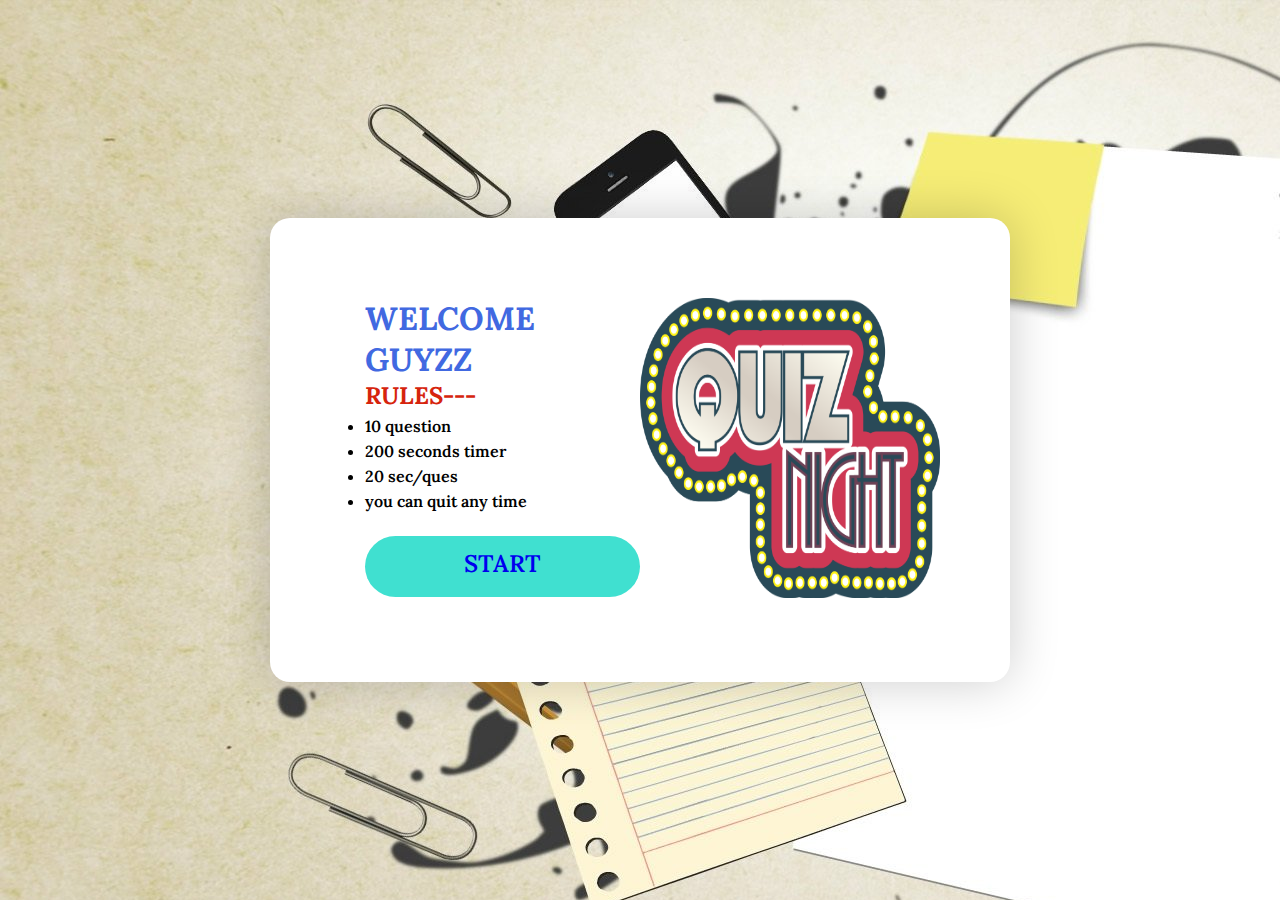
<file: index.html>
<!DOCTYPE html>
<html lang="en">
    <head>
        <meta charset="UTF-8" />
        <meta name="viewport" content="width=device-width, initial-scale=1.0" />
        <title>NILESH QUIZ - Online Quiz</title>
        <link rel="stylesheet" href="css/style.css" />
    </head>
    <body>
       <div class="container">
        <div class="rightside">
            <h1>WELCOME GUYZZ</h1>
            <H2>RULES---</H2>
            <Ul>
                <li>10 question</li>
                <li>200 seconds timer</li>
                <li>20 sec/ques</li>
                <li>you can quit any time</li>

            </Ul>
            <a href="questions.html">START</a>

        </div>
        <div class="leftside">
            <img src="./img/quiz-2191229.png" alt="quiz logo"class="tilt" />

        </div>  

       </div>
    </body>
    <script src="js/jquery-3.5.1.min.js"></script>
    <script src="js/tilt.min.js"></script>
    <script>
        $(".tilt").tilt({
            scale:1.2,
        });
        
    </script>
</html>
</file>
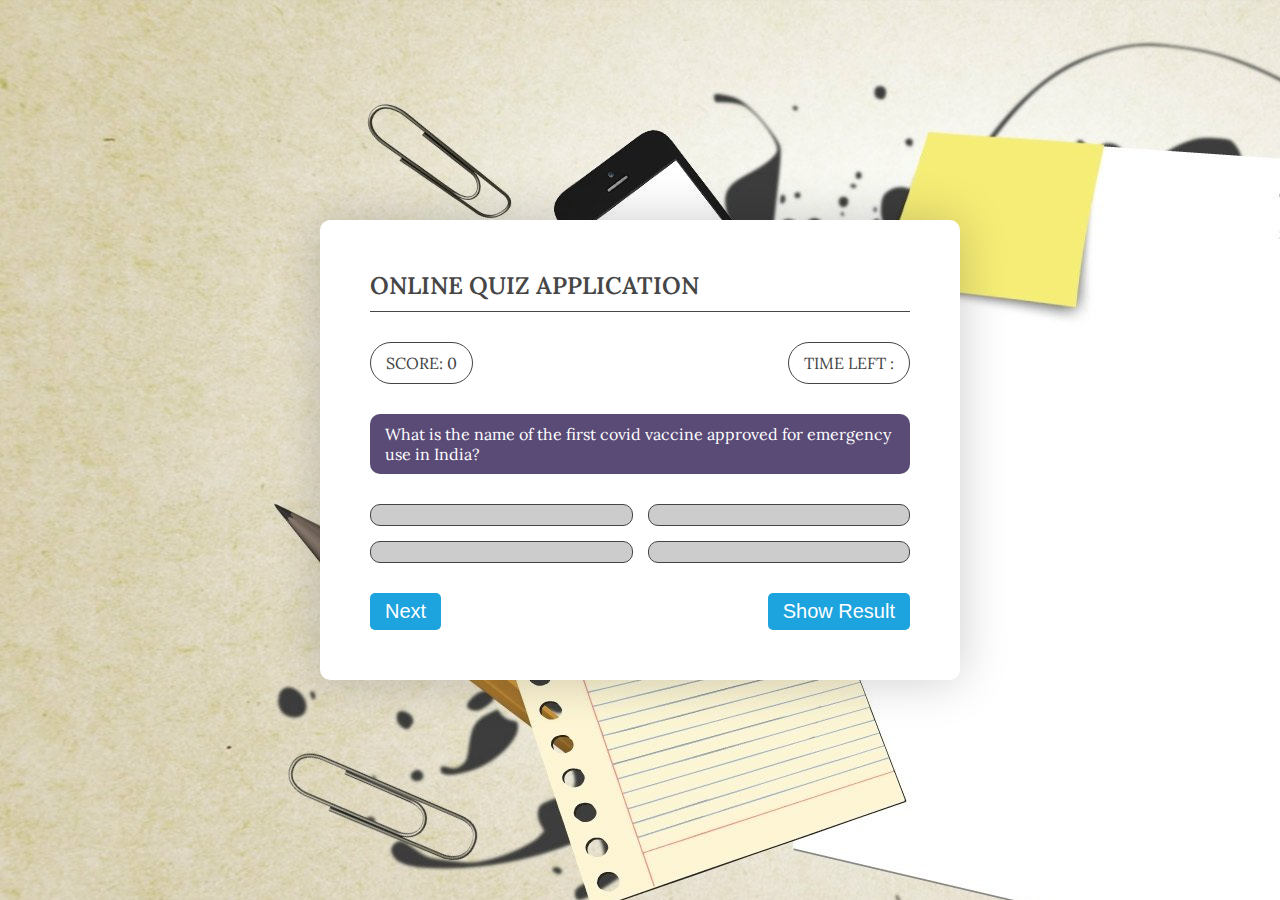
<file: questions.html>
<!DOCTYPE html>
<html lang="en">
    <head>
        <meta charset="UTF-8" />
        <meta name="viewport" content="width=device-width, initial-scale=1.0" />
        <title>WELCOME TO Quiz</title>
        <link rel="stylesheet" href="css/style.css" />
    </head>
    <body>
      <div class="box" id="qscreen">
            <div class="title">
                ONLINE QUIZ APPLICATION
            </div>

            <div class="header">
                <div class="scoreBox">SCORE: <span>0</span></div>
                <div class="timerBox">TIME LEFT :<span></span></div>

            </div>
            <div class="qb">
                What is the name of the first covid vaccine approved for emergency use in India? 
            </div>
            <div class="ob">
                <span onclick="checkAnswer(this)"data-opt="1"></span> 
                <span onclick="checkAnswer(this)"data-opt="2"></span> 
                <span onclick="checkAnswer(this)"data-opt="3"></span> 
                <span onclick="checkAnswer(this)"data-opt="4"></span> 
            </div>

           <div class="footer">
               <button onclick="showNext()">
                   Next
                </button>

               <button onclick="showResult(1)">
                   Show Result
                </button>
           </div>   
        
     </div>  


     <div class="box" id="rscreen" style="display: none;">
        <div class="title">
            Quiz Result
        </div>
        <div class="resultbox">
            <label>Questions::</label>
            <span id="totalquestions">0</span>
            <label>Attempt</label>
            <span id="attemptquestion"></span>
            <label>Correct:</label>
            <span id="correctAnswers"></span>
            <label>Wrong:</label>
            <span id="wronganswers"></span>
        </div>
        <div class="buttonbox">
            <a href="index.html">Strt again</a>
        </div>
     </div>

    </body>
    <script src="js/jquery-3.5.1.min.js"></script>
    <script src="js/quiz.js"></script>
    <script src="js/script.js"></script>
</html>
</file>
<file: css/style.css>
@import url('https://fonts.googleapis.com/css2?family=Lora:ital,wght@1,500&display=swap');
* {
    margin: 0;
    padding: 0;
    box-sizing: border-box;

}

body{
    font-family: 'Lora', serif ;
    background-image: url(../img/paper-3033204.jpg);
    background-size: auto;
    display: flex;
    justify-content: center;
    align-items: center;
    min-height: 100vh;
}

.container{
    width: 740px;
    background-color: #ffffff;
    box-shadow: 0 0 50px 0 rgba(0, 0,0, 0.2);
    min-height: 350px;
    padding: 80px 95px;
    border-radius: 20px;
    display: flex;

}

.leftside,
.rightside {
    width: 50%;
}

.leftside img{
    height: 300px;
    width: 300px;
}

.rightside h1{
    color: royalblue;
    font-size: 32px;
}

.rightside h2{
    color: #d6240d;
}

.rightside ul{
    font-weight: 600;
}

.rightside ul li{
    margin-top: 5px;

}

.rightside a{
    background-color: turquoise;
    border-radius: 100px;
    font-weight: 600;
    font-size:x-large;
    width: 100%;
    height: 20%;
    display: inline-block;
    text-align: center;
    padding: 12px 0px;
    margin-top: 25px;
    text-decoration: none;
    outline: none;
}
/* yahan se question wala hai*/
.box{
    background-color: #ffffff;
    
    border-radius: 10px;
    box-shadow: 0 0 50px 0 rgba(0, 0, 0, 0.2);
    min-height: 350px;
    width: 640px;
    padding: 50px;

}

.title{
    border-bottom: 1px solid #464646;
    color: #464646;
    padding-bottom: 10px;
    margin-bottom: 30px;
    font-weight: 600;
    font-size: 24px;
}

.header{
  margin-bottom: 30px;
  display: flex;
  justify-content: space-between;

}

.scoreBox,.timerBox {
    border-radius: 100px;
    padding:10px 15px;
    border: 1px solid #444;
    color: #444;
}

.qb{
    background-color: #594a76;
    color:#ffffff;
    border-radius: 10px;
    padding: 10px 15px;

}

.ob{
    display: grid;
    grid-template-columns: 1fr 1fr;
    margin: 30px 0;
    grid-gap: 15px;

}

.ob span{
    background-color: #cccccc;
    border-radius: 10px;
    color: #444;
    border: 1px solid #444;
    padding: 10px 15px;

}
.footer{
    display: flex;
    justify-content: space-between;
}


.footer button{
    background-color: #1da3dd;
    border-radius: 5px;
    padding: 7px 15px;
    color: #ffffff;
    border: 0;
    font-size: 20px;
    outline: none;
}

 .resultbox{
     margin-bottom: 30px;
    
     display: grid;
     grid-template-columns: 1fr 1fr;
     grid-row-gap: 15px;
     font-size: 20px;
    }
.resultbox *:nth-child(odd){
    text-align: right;

}

.resultbox span{
    font-weight: 600;
}
.buttonbox{
    border-top: 1px solid #4444;
    padding-top: 15px;
    text-align: center;

}

.buttonbox a{
     background-color:#1da3dd ;
     border-radius:50px;
     border:0;
     text-decoration: none;
     color: #ffffff;
     outline: none;
     padding: 7px;
     margin-top: 30px ;
     display: inline-block;

}
.ob span.right{
    background-color: #00ab00;
    border-color: #00ab00;
    color: #ffffff;

}
.ob span.wrong{
    background-color: #ff3b0e;
    border-color: #ff3b0e;
    color: #ffffff;

}
</file>
